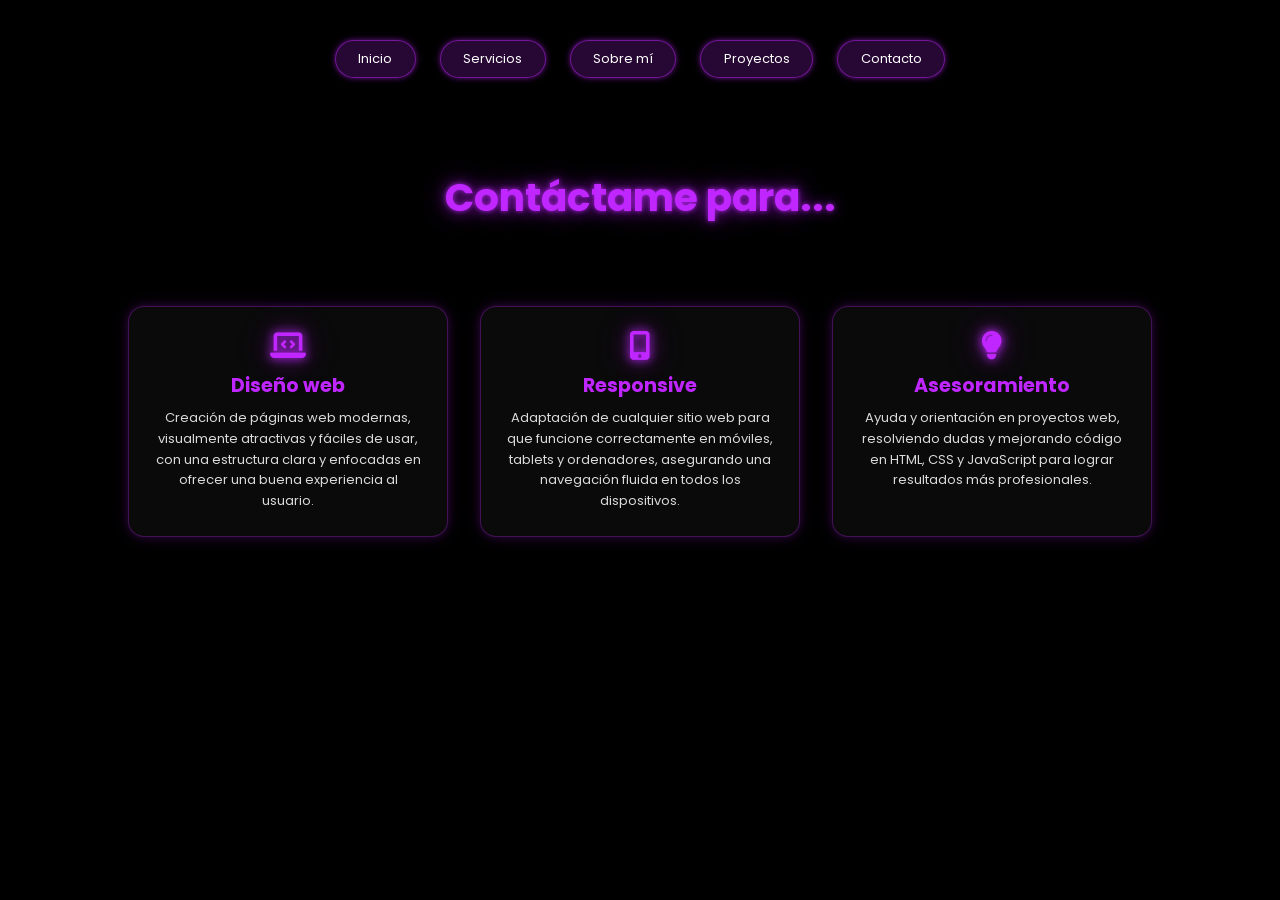
<file: contactame.html>
<!-- SERVICES -->
<!DOCTYPE html>
<html lang="es">
<head>

<meta charset="UTF-8">
<meta name="viewport" content="width=device-width, initial-scale=1.0">

<title>Oriol Buxeda - Web Developer</title>

<link rel="stylesheet" href="css/portfolio.css">

<link href="https://fonts.googleapis.com/css2?family=Poppins:wght@300;400;600;700&display=swap" rel="stylesheet">

<link rel="stylesheet" href="https://cdnjs.cloudflare.com/ajax/libs/font-awesome/6.5.0/css/all.min.css">

</head>

<body>

<!-- NAVBAR -->

<nav class="navbar">
  <div class="container">

    <div class="menu-header">

      <div class="menu-toggle" id="menu-toggle">
        <span></span>
        <span></span>
        <span></span>
      </div>
    </div>

    <div class="nav-links" id="nav-links">
      <a href="portfolio.html">Inicio</a>
      <a href="#contactame">Servicios</a>
      <a href="sobremi.html">Sobre mí</a>
      <a href="proyectos.html">Proyectos</a>
      <a href="contacto.html">Contacto</a>
    </div>

  </div>
</nav>

<section id="contactame" class="section">
  <div class="container">

    <h2 class="gradient-text">Contáctame para...</h2>

    <div class="services">
       

      <div class="service">
        <i class="fa-solid fa-laptop-code"></i>
        
        <h3>Diseño web</h3>
           
        <p>
          Creación de páginas web modernas, visualmente atractivas y fáciles de usar, con una estructura clara y enfocadas en ofrecer una buena experiencia al usuario.
        </p>
      </div>

      <div class="service">
        <i class="fa-solid fa-mobile-screen-button"></i>
        <h3>Responsive</h3>
        
        <p>
          Adaptación de cualquier sitio web para que funcione correctamente en móviles, tablets y ordenadores, asegurando una navegación fluida en todos los dispositivos.
        </p>
      </div>

      <div class="service">
          <i class="fa-solid fa-lightbulb"></i>
        <h3>Asesoramiento</h3>
       
        <p>
          Ayuda y orientación en proyectos web, resolviendo dudas y mejorando código en HTML, CSS y JavaScript para lograr resultados más profesionales.
        </p>
      </div>

    </div>

  </div>
</section>
<!-- JS -->

<script>
const toggle = document.getElementById("menu-toggle");
const nav = document.getElementById("nav-links");

toggle.addEventListener("click", () => {
  nav.classList.toggle("active");
});
</script>

</body>
</html>
</file>
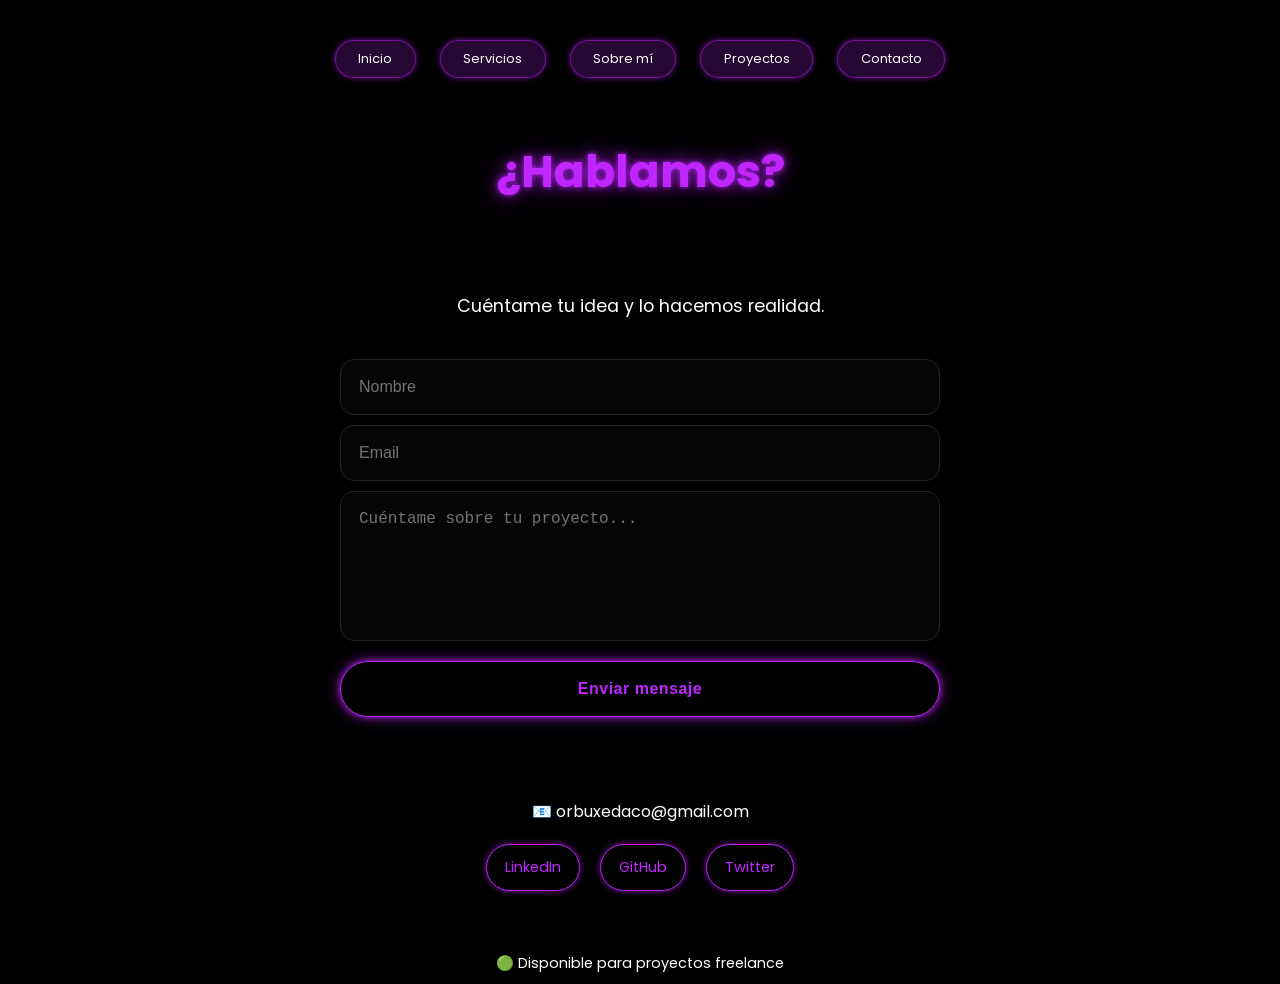
<file: contacto.html>
<!-- CONTACT -->

<!DOCTYPE html>
<html lang="es">
<head>

<meta charset="UTF-8">
<meta name="viewport" content="width=device-width, initial-scale=1.0">

<title>Oriol Buxeda - Web Developer</title>

<link rel="stylesheet" href="css/portfolio.css">

<link href="https://fonts.googleapis.com/css2?family=Poppins:wght@300;400;600;700&display=swap" rel="stylesheet">

<link rel="stylesheet" href="https://cdnjs.cloudflare.com/ajax/libs/font-awesome/6.5.0/css/all.min.css">

</head>

<body>

<!-- NAVBAR -->

<nav class="navbar">
  <div class="container">

    <div class="menu-header">

      <div class="menu-toggle" id="menu-toggle">
        <span></span>
        <span></span>
        <span></span>
      </div>
    </div>

    <div class="nav-links" id="nav-links">
      <a href="portfolio.html">Inicio</a>
      <a href="contactame.html">Servicios</a>
      <a href="sobremi.html">Sobre mí</a>
      <a href="proyectos.html">Proyectos</a>
      <a href="#contacto">Contacto</a>
    </div>

  </div>
</nav>
<section class="contact">
  <div class="contact-container">

    <h2 class="contact-title">¿Hablamos?</h2>
    <p class="contact-subtitle">
      Cuéntame tu idea y lo hacemos realidad.
    </p>

    <form class="contact-form">
      <input type="text" placeholder="Nombre" required>
      <input type="email" placeholder="Email" required>
      <textarea placeholder="Cuéntame sobre tu proyecto..." required></textarea>
      <button type="submit">Enviar mensaje</button>
    </form>

    <div class="contact-info">
      <p>📧 orbuxedaco@gmail.com</p>
      <div class="socials">
        <a href="#">LinkedIn</a>
        <a href="#">GitHub</a>
        <a href="#">Twitter</a>
      </div>
    </div>

    <p class="availability">🟢 Disponible para proyectos freelance</p>

  </div>
</section>
<!-- JS -->

<script>
const toggle = document.getElementById("menu-toggle");
const nav = document.getElementById("nav-links");

toggle.addEventListener("click", () => {
  nav.classList.toggle("active");
});
</script>

</body>
</html>
</file>
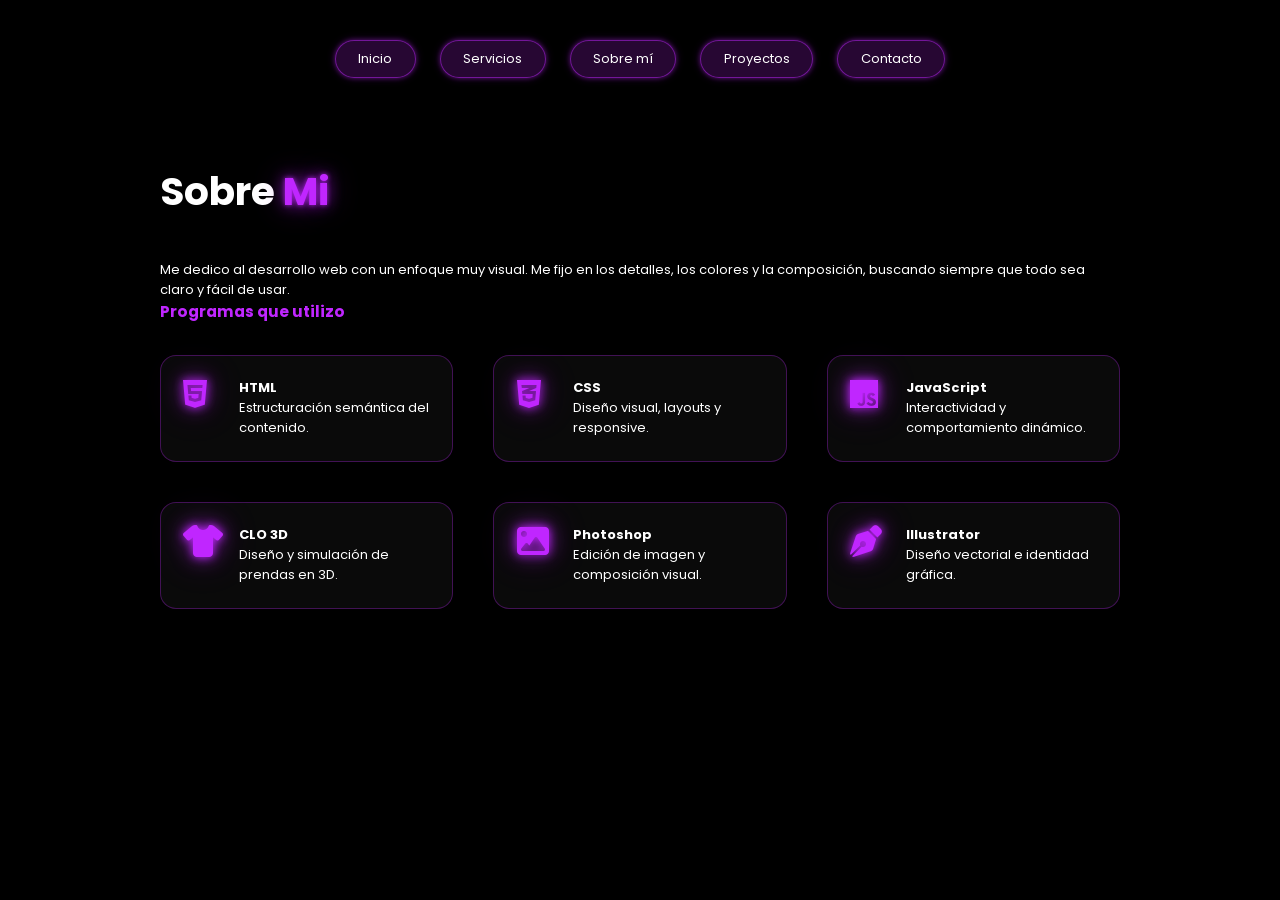
<file: sobremi.html>
<!DOCTYPE html>
<html lang="es">
<head>

<meta charset="UTF-8">
<meta name="viewport" content="width=device-width, initial-scale=1.0">

<title>Oriol Buxeda - Web Developer</title>

<link rel="stylesheet" href="css/portfolio.css">

<link href="https://fonts.googleapis.com/css2?family=Poppins:wght@300;400;600;700&display=swap" rel="stylesheet">

<link rel="stylesheet" href="https://cdnjs.cloudflare.com/ajax/libs/font-awesome/6.5.0/css/all.min.css">


</head>

<body>

<!-- NAVBAR -->

<nav class="navbar">
  <div class="container">

    <div class="menu-header">

      <div class="menu-toggle" id="menu-toggle">
        <span></span>
        <span></span>
        <span></span>
      </div>
    </div>

    <div class="nav-links" id="nav-links">
      <a href="portfolio.html">Inicio</a>
      <a href="contactame.html">Servicios</a>
      <a href="#sobremi">Sobre mí</a>
      <a href="proyectos.html">Proyectos</a>
      <a href="contacto.html">Contacto</a>
    </div>

  </div>
</nav>


<section class="sobremi">

  <div class="sobremi-container">

    <!-- TEXTO -->
    <div class="sobremi-info">
      <h2>Sobre <span class="gradient-text">Mi</span></h2>
      <p>
        Me dedico al desarrollo web con un enfoque muy visual.
        Me fijo en los detalles, los colores y la composición,
        buscando siempre que todo sea claro y fácil de usar.
      </p>
    </div>

     <h3>Programas que utilizo</h3>
    <div class="sobremi-programas">

 

  <div class="programa-card">
    <i class="fab fa-html5"></i>
    <div>
      <h4>HTML</h4>
      <p>Estructuración semántica del contenido.</p>
    </div>
  </div>

  <div class="programa-card">
    <i class="fab fa-css3-alt"></i>
    <div>
      <h4>CSS</h4>
      <p>Diseño visual, layouts y responsive.</p>
    </div>
  </div>

  <div class="programa-card">
    <i class="fab fa-js"></i>
    <div>
      <h4>JavaScript</h4>
      <p>Interactividad y comportamiento dinámico.</p>
    </div>
  </div>

  <div class="programa-card">
    <i class="fas fa-tshirt"></i>
    <div>
      <h4>CLO 3D</h4>
      <p>Diseño y simulación de prendas en 3D.</p>
    </div>
  </div>

  <div class="programa-card">
    <i class="fas fa-image"></i>
    <div>
      <h4>Photoshop</h4>
      <p>Edición de imagen y composición visual.</p>
    </div>
  </div>

  <div class="programa-card">
    <i class="fas fa-pen-nib"></i>
    <div>
      <h4>Illustrator</h4>
      <p>Diseño vectorial e identidad gráfica.</p>
    </div>
  </div>

</div>

    

</section>
<!-- JS -->

<script>
const toggle = document.getElementById("menu-toggle");
const nav = document.getElementById("nav-links");

toggle.addEventListener("click", () => {
  nav.classList.toggle("active");
});
</script>

</body>
</html>




</body>
</file>
<file: css/portfolio.css>
/* RESET */
*{
  margin:0;
  padding:0;
  box-sizing:border-box;
}
h1{
  font-size: 3em;
  padding-bottom: 1em;

}
h2{
  color:#ffffff;
  font-size: 3em;
  padding-bottom: 1em;

}
h3{
  color:#c026ff;
  font-weight:bold;

}
/* BASE */
html{
  font-size:100%;
}

body{
  font-family:'Poppins', sans-serif;
  background:#000;
  color:#fff;
  font-size:clamp(0.8125rem, 1vw, 0.9375rem);
}

/* CONTENEDOR */
.container{
  width:100%;
  max-width:56.25rem;
  margin:0 auto;
  padding:0 1.25rem;
}

/* GLOBAL */
.section{
  padding:4.375rem 0;
  text-align:center;
}

.gradient-text{
  color:#c026ff;
  font-weight:bold;
  text-shadow:
    0 0 0.3125rem rgba(192,38,255,0.8),
    0 0 0.9375rem rgba(192,38,255,0.6),
    0 0 1.875rem rgba(192,38,255,0.4);
}

/* NAVBAR */
.navbar{
  padding:1.25rem 0;
  position:relative;
  z-index:1000; /* 🔥 ARREGLA HOVER */
}

.menu-header{
  display:flex;
  justify-content:space-between;
  align-items:center;
}

.menu-toggle{
  display:flex;
  flex-direction:column;
  gap:0.3125rem;
  cursor:pointer;
}

.menu-toggle span{
  width:1.5625rem;
  height:0.1875rem;
  background:#c026ff;
}

.nav-links{
  display:none;
  flex-direction:column;
  align-items:center;
  gap:0.9375rem;
  margin-top:1.25rem;
  position:relative;
  z-index:1001; /* 🔥 ARREGLA HOVER */
}

.nav-links.active{
  display:flex;
}
.navbar {
  position: relative;
}

.nav-links a{
  font-size:clamp(0.8125rem, 1vw, 0.9375rem);
  color:white;
  text-decoration:none;
  position:relative;
  transition:all 0.3s ease;
}

/* 🔥 HOVER PRO */
.nav-links a:hover{
  color:#c026ff;
  text-shadow:
    0 0 5px #c026ff,
    0 0 10px #c026ff,
    0 0 20px rgba(192,38,255,0.8);
}

/* HERO */
.hero{
  padding-top:clamp(3rem, 8vw, 4.5rem);
  position:relative;
  z-index:1;
}

.hero-top{
  display:flex;
  flex-direction:column;
  align-items:center;
  gap:clamp(1.5rem, 5vw, 2.5rem);
}

.hero-text{
  text-align:center;
}

.hero-image img{
  width:clamp(9rem, 28vw, 11rem);
  display:block;
  margin:0 auto;
}

/* BOTÓN */
.hero-bottom button{
  margin-top:1.25rem;
  padding:0.625rem 1.5rem;

  background:#c026ff;
  color:#fff;

  border:none;
  border-radius:1.875rem;

  font-size:0.875rem;
  font-weight:500;
  letter-spacing:0.03125rem;

  box-shadow:
    0 0 0.2rem #c026ff,
    0 0 0.5rem #c026ff,
    0 0 1rem rgba(192,38,255,0.8);

  cursor:pointer;
  transition:all 0.3s ease;

  display:block;
  margin-left:auto;
  margin-right:auto;
}
button a {
  text-decoration: none; /* ❌ quita subrayado */
  color: white;          /* ✅ texto blanco */
}


/* SOCIAL */
.social-icons{
  display:flex;
  justify-content:center;
  gap:0.9375rem;
  margin-top:0.9375rem;
}

.social-icons a{
  width:2.5rem;
  height:2.5rem;
  display:flex;
  align-items:center;
  justify-content:center;
  border:0.125rem solid #c026ff;
  border-radius:50%;
  color:#c026ff;
  box-shadow:0 0 0.625rem #c026ff;
}
.hero-title{
  display:flex;
  flex-direction:column;
  line-height:1.1; /* 🔥 controla el espacio */
  gap:0.2em; /* 🔥 separación fina entre líneas */
}
/* -------------------SERVICES------------------------------ */
.services{
  display:flex;
  flex-direction:column;
  gap:1.5rem;
  margin-top:2.5rem;
}

/* 🔥 card pro */
.service{
  background:#0a0a0a;
  padding:1.5rem;
  border-radius:1rem;

  border:1px solid rgba(192,38,255,0.3);

  box-shadow:
    0 0 10px rgba(192,38,255,0.2),
    0 0 20px rgba(192,38,255,0.1);

  transition:all 0.3s ease;
  text-align:center;
}

/* 🔥 hover sexy */
.service:hover{
  transform:translateY(-5px) scale(1.02);

  box-shadow:
    0 0 15px rgba(192,38,255,0.8),
    0 0 30px rgba(192,38,255,0.4),
    0 0 60px rgba(192,38,255,0.2);
}

/* titulo */
.service h3{
  font-size:1.2rem;
  margin-bottom:0.5rem;
}

/* texto */
.service p{
  opacity:0.85;
  line-height:1.6;
}
.service i{
  display:none;
}
.service i{
  font-size:1.8rem;
  color:#c026ff;
  margin-bottom:0.7rem;

  display:block;

  text-shadow:
    0 0 10px #c026ff,
    0 0 20px rgba(192,38,255,0.6),
    0 0 40px rgba(192,38,255,0.3);

  transition:0.3s ease;
}

/* 🔥 hover conjunto */
.service:hover i{
  transform:scale(1.2) rotate(5deg);

  text-shadow:
    0 0 15px #c026ff,
    0 0 30px rgba(192,38,255,0.8),
    0 0 60px rgba(192,38,255,0.4);
}

/*----------------------------------------- SOBRE MI------------------------- */

/* CONTENEDOR PROGRAMAS */

.sobremi-programas{
  display:flex;
  flex-direction:column;
  gap:1.5rem; /* 🔥 espacio EXACTO entre cards */
  margin-top:2rem;
}

/* CARD */

.programa-card{
  display:flex;
  align-items:flex-start;
  gap:1rem;

  background:#0a0a0a;
  padding:1.2rem;
  border-radius:1rem;

  border:1px solid rgba(192,38,255,0.3);

  transition:0.3s ease;
}
/* ICONO */

.programa-card i{
  font-size:2rem;
  color:#c026ff;
  min-width:2.5rem;

  text-shadow:
    0 0 10px #c026ff,
    0 0 20px rgba(192,38,255,0.6),
    0 0 40px rgba(192,38,255,0.3);

  transition:0.3s ease;
}

/* HOVER ICONO */

.programa-card:hover i{
  transform:scale(1.2);

  text-shadow:
    0 0 15px #c026ff,
    0 0 30px rgba(192,38,255,0.8),
    0 0 60px rgba(192,38,255,0.4);
}
.sobremi{
  padding:4rem 1.25rem; /* 🔥 esto crea espacio lateral */
}
.sobremi-container{
  width:100%;
  max-width:700px; /* 🔥 controla el ancho */
  margin:0 auto;   /* 🔥 centra horizontalmente */
  padding:0 1.25rem; /* 🔥 aire lateral en móvil */
}

/* CARDS */


/* ====================CONTACTO====================== */

/* SECTION */

.contact {
  padding: 15px 10px;
  background: #000;
  color: #ffffff;
}

/* CONTAINER */

.contact-container {
  max-width: 500px;
  margin: 0 auto;
  text-align: center;
}

/* TITULO */

.contact-title {
  font-size: 2.3rem;
  font-weight: 700;
  margin-bottom: 10px;

  color: #c026ff;

  text-shadow:
    0 0 0.3rem rgba(192, 38, 255, 0.8),
    0 0 0.9rem rgba(192, 38, 255, 0.6),
    0 0 1.8rem rgba(192, 38, 255, 0.4);
}

.contact-subtitle {
  color: #ffffff;
  margin-bottom: 10px;
}

/* FORM */

.contact-form {
  display: flex;
  flex-direction: column;
  gap: 16px;
}

/* INPUTS */

.contact-form input,
.contact-form textarea {
  padding: 16px;
  border-radius: 14px;

  border: 1px solid #222;
  background: #050505;
  color: #fff;

  font-size: 0.95rem;

  transition: all 0.25s ease;
}

/* FOCUS NEÓN (MISMO ESTILO QUE TU TEXTO) */

.contact-form input:focus,
.contact-form textarea:focus {
  border-color: #c026ff;

  box-shadow:
    0 0 0 1px rgba(192, 38, 255, 0.9),
    0 0 0.5rem rgba(192, 38, 255, 0.7),
    0 0 1.2rem rgba(192, 38, 255, 0.5),
    inset 0 0 0.6rem rgba(192, 38, 255, 0.25);
}

.contact-form textarea {
  min-height: 130px;
  resize: none;
}

/* BOTÓN */

.contact-form button {
  margin-top: 10px;
  padding: 16px;

  border-radius: 999px;
  border: 1px solid #c026ff;

  background: transparent;
  color: #c026ff;

  font-weight: 600;
  letter-spacing: 0.5px;

  cursor: pointer;
  transition: all 0.3s ease;

  box-shadow:
    0 0 0.4rem rgba(192, 38, 255, 0.8),
    0 0 1rem rgba(192, 38, 255, 0.5);
}

/* HOVER */

.contact-form button:hover {
  background: #c026ff;
  color: #fff;

  box-shadow:
    0 0 0.6rem rgba(192, 38, 255, 0.9),
    0 0 1.5rem rgba(192, 38, 255, 0.7),
    0 0 3rem rgba(192, 38, 255, 0.5);
}

/* INFO */

.contact-info {
  margin-top: 40px;
  color: #ffffff;
  font-size: 0.95rem;
}

/* SOCIALS */

.socials {
  margin-top: 20px;
  display: flex;
  justify-content: center;
  gap: 16px;
}

.socials a {
  padding: 10px 14px;
  border-radius: 999px;

  border: 1px solid #c026ff;
  color: #c026ff;

  text-decoration: none;
  font-size: 0.85rem;

  box-shadow:
    0 0 0.4rem rgba(192, 38, 255, 0.6);

  transition: all 0.3s ease;
}

.socials a:hover {
  background: #c026ff;
  color: #fff;

  box-shadow:
    0 0 0.6rem rgba(192, 38, 255, 0.9),
    0 0 1.5rem rgba(192, 38, 255, 0.7),
    0 0 2.5rem rgba(192, 38, 255, 0.5);
}

/* DISPONIBILIDAD */

.availability {
  margin-top: 25px;
  font-size: 0.85rem;
  color: #ffffff;
}

.proyecto-card {
  background: #111;
  padding: 20px;
  border-radius: 12px;
  margin-top: 30px;
  color: white;
}

.proyecto-card h3 {
  margin-bottom: 10px;
}

.proyecto-card p {
  margin-bottom: 15px;
  color: #ccc;
}

.proyecto-card video {
  border-radius: 10px;
  margin-bottom: 15px;
}

.proyecto-links a {
  margin-right: 15px;
  color: #00ffd5;
  text-decoration: none;
  font-weight: 600;
}

.proyecto-links a:hover {
  text-decoration: underline;
}

.proyecto-card {
  background: #111;
  padding: 30px;
  border-radius: 18px;
  color: white;
  transition: transform 0.3s ease, box-shadow 0.3s ease;
}

.proyecto-card:hover {
  transform: translateY(-6px);
  box-shadow: 0 10px 30px rgba(0,0,0,0.4);
}
.proyecto-card video {
  width: 100%;
  max-height: 500px; /* evita que sea gigante */
  object-fit: cover;
  border-radius: 12px;
  margin: 20px 0;
}
/* proyectos mobilf */
.videos-container {
  display: flex;
  flex-direction: column; /* 🔥 mobile first */
  gap: 30px;
  margin: 60px auto;
  max-width: 1000px;
  padding: 0 20px;
}

.video-block {
  width: 100%;
  text-align: center;
}

.video-noir {
  width: 100%;
  border-radius: 12px;
}
.video-block p {
  margin-bottom: 10px;
  font-size: 0.9rem;
  color: #aaa;
}
.video-noir {
  box-shadow: 0 10px 30px rgba(0,0,0,0.4);
}
/* BLOQUE PROYECTO */
.proyecto-noir {
  margin-top: 80px;
  text-align: center;
}

/* TÍTULO PRINCIPAL */
.titulo-proyecto {
  font-size: clamp(1.5rem, 3vw, 2.5rem);
  font-weight: 600;
  letter-spacing: 2px;

  margin-bottom: 40px;
  margin-top: 60px;

  color: #c026ff;

  text-transform: uppercase;

  text-shadow:
    0 0 5px #c026ff,
    0 0 10px rgba(192,38,255,0.8),
    0 0 20px rgba(192,38,255,0.6);
}


/* TEXTOS DE CADA VIDEO */
.video-block p {
  margin-bottom: 15px; /* 🔥 separa del video */
  color: #aaa;
  font-size: 0.9rem;
}

/* MINIGALERIA BETWEEN */
.galeria-mini {
  display: grid;
  grid-template-columns: 1fr 1fr;
  gap: 15px;
  margin: 40px 20px;
  color: #aaa;
}

.galeria-mini .item {
  text-align: center;
}

.galeria-mini img {
  width: 100%;
  border-radius: 10px;
}

.galeria-mini p {
  margin-top: 8px;
  font-size: 14px;
}

.galeria-mini p{

  margin-bottom: 10px;
}

@media (min-width: 768px){

  /* ================= NAVBAR ================= */

  .menu-toggle{
    display:none;
  }
  /* 🔥 animación menú */
.nav-links a{
  opacity:0;
  animation:slideInRight 0.6s ease forwards;
}
.nav-links a:nth-child(1){ animation-delay:0.1s; }
.nav-links a:nth-child(2){ animation-delay:0.2s; }
.nav-links a:nth-child(3){ animation-delay:0.3s; }
.nav-links a:nth-child(4){ animation-delay:0.4s; }
.nav-links a:nth-child(5){ animation-delay:0.5s; }

  .nav-links{
    display:flex !important;
    flex-direction:row;
    justify-content:center;
    align-items:center;
    gap:1.5rem;
    width:100%;
    margin-top:1rem;
  }

  /* 🔥 PILLS NAV */
  .nav-links a{
    padding:0.4rem 1rem;
    border-radius:999px;

    background:rgba(192,38,255,0.2);
    border:1px solid rgba(192,38,255,0.5);

    color:#fff;

    box-shadow:
      0 0 5px rgba(192,38,255,0.4),
      0 0 10px rgba(192,38,255,0.2);

    transition:all 0.3s ease;
  }

  .nav-links a:hover{
    background:#c026ff;

    box-shadow:
      0 0 10px #c026ff,
      0 0 20px rgba(192,38,255,0.8);
  }

  /* ================= HERO ================= */

  .hero-top{
    display:flex;
    flex-direction:row;
    justify-content:center;
    align-items:center;
    gap:0.5rem; /* 🔥 control real */
  }

  .hero-text{
    max-width:22rem; /* 🔥 bloque compacto */
    text-align:left;
  }

  .hero-image{
    display:flex;
    align-items:center;
  }

  .hero-image img{
    width:100%;
    max-width:9rem; /* 🔥 más pequeña y elegante */

    border-radius:1rem;

    
  }

  /* ================= HERO BOTTOM ================= */

  .hero-bottom{
    display:flex;
    flex-direction:column;
    align-items:center;
    text-align:center;
    gap:1rem;
    margin-top:2rem;
  }

  .social-icons{
    justify-content:center;
  }
/* ... animation ... */

  .hero-image img{
    width:100%;
    max-width:9rem;
    border-radius:1rem;
  }

  /* 🔥 AQUI AÑADES ESTO */
  .hero-text{
    animation:slideInLeft 1s ease forwards;
  }

  .hero-image{
    animation:slideInLeft 1s ease forwards;
    animation-delay:0.2s;
  }

  /*animacion iconitos*/
  .social-icons a{
  animation:float 3s ease-in-out infinite;
}
.social-icons a:hover{
  transform:translateY(-4px) scale(1.1);

  box-shadow:
    0 0 10px #c026ff,
    0 0 20px rgba(192,38,255,0.8);

  color:#fff;
  background:#c026ff;
}
.social-icons a:nth-child(1){ animation-delay:0s; }
.social-icons a:nth-child(2){ animation-delay:0.3s; }
.social-icons a:nth-child(3){ animation-delay:0.6s; }
.social-icons a:nth-child(4){ animation-delay:0.9s; }

/* ================= SERVICES ================= */

  .services{
    display:flex;
    flex-direction:row;
    justify-content:center;
    gap:1.5rem; /* 🔥 espacio entre cards */
    margin-top:2rem;
  }

  .service{
    flex:1;
    max-width:18rem; /* 🔥 evita que se estiren demasiado */
  }
  .service{
  opacity:0;
  animation:dropIn 0.8s ease forwards;
}
.service i{
  opacity:0;
  animation:slideFromRight 0.6s ease forwards;
}

/* delays */
.service:nth-child(1) i{ animation-delay:0.5s; }
.service:nth-child(2) i{ animation-delay:0.7s; }
.service:nth-child(3) i{ animation-delay:0.9s; }

/* delay progresivo */
.service:nth-child(1){ animation-delay:0.2s; }
.service:nth-child(2){ animation-delay:0.4s; }
.service:nth-child(3){ animation-delay:0.6s; }

  /* ================= SOBREMI =============== */

 .sobremi-programas{
    flex-direction:row;
    flex-wrap:wrap;
    justify-content:center;
    gap:2rem; /* 🔥 como en la imagen */
  }

  .programa-card{
    flex:1;
    min-width:260px;
    max-width:320px;
  }
  .programa-card{
  opacity:0;
  animation:slideInLeftFast 0.5s ease forwards;
}
/* 1º (abajo derecha en tu caso visual) */
.programa-card:nth-child(1){
  animation-delay:0.2s;
}

/* 2º */
.programa-card:nth-child(2){
  animation-delay:0.4s;
}

/* 3º */
.programa-card:nth-child(3){
  animation-delay:0.6s;
}

/* 4º */
.programa-card:nth-child(4){
  animation-delay:0.8s;
}

/* 5º */
.programa-card:nth-child(5){
  animation-delay:1s;
}

/* 6º */
.programa-card:nth-child(6){
  animation-delay:1.2s;
}


  /* ================= CONTACT ================= */
  
.contact {
    padding: 10px 5px;
  }

  .contact-container {
    max-width: 600px;
    margin: 0 auto;
    text-align: center;
  }

  /* TITULO */

  .contact-title {
    font-size: 2.8rem;
  }

  .contact-subtitle {
    font-size: 1.1rem;
    margin-bottom: 5px;
    line-height: 1.7;
  }

  /* FORM */

  .contact-form {
    gap: 10px;
  }

  .contact-form input,
  .contact-form textarea {
    padding: 18px;
    font-size: 1rem;
  }

  .contact-form textarea {
    min-height: 150px;
  }

  /* BOTÓN */

  .contact-form button {
    padding: 18px;
    font-size: 1rem;
  }

  /* INFO */

  .contact-info {
    margin-top: 50px;
    font-size: 1rem;
  }

  /* SOCIALS */

  .socials {
    gap: 20px;
  }

  .socials a {
    padding: 12px 18px;
    font-size: 0.9rem;
  }

  /* DISPONIBILIDAD */

  .availability {
    margin-top: 30px;
    font-size: 0.9rem;
  }
  /* PROYECTOS VIDEOS */
  

  .videos-container {
    flex-direction: row;
    justify-content: center;
    align-items: flex-start;
    gap: 40px;
  }

  .video-block {
    width: 45%;
  }
   .galeria-mini {
    grid-template-columns: repeat(5, 1fr);
  }

}




@media (min-width: 1200px){

  /* CONTENEDOR MÁS ANCHO */
  .container{
    max-width:75rem; /* antes 56.25rem */
  }

  

  /* ================= NAVBAR ================= */

  .nav-links{
    gap:2rem;
  }

  .nav-links a{
    font-size:1rem;
    padding:0.5rem 1.4rem;
  }

  /* ================= BOTÓN ================= */

  .hero-bottom button{
    font-size:1rem;
    padding:0.8rem 2rem;
  }

  /* ================= SOCIAL ================= */

  .social-icons a{
    width:3rem;
    height:3rem;
    font-size:1.1rem;
  }

  /* ================= SECCIONES ================= */

  .services{
    gap:2rem;
  }

  .service{
    max-width:20rem;
    padding:1.5rem;
  }

  /*================== SOBREMI ========================*/
  .sobremi-container{
    max-width:1000px; /* 🔥 más ancho */
  }

  .sobremi-programas{
    gap:2.5rem; /* 🔥 más aire entre cards */
  }

  .programa-card{
    max-width:350px; /* 🔥 crecen un poco */
    padding:1.4rem;
  }
 
  .galeria-mini {
    grid-template-columns: repeat(5, 1fr);
  }
}













/*ANIMACIONES */
@keyframes slideInLeft{
  from{
    opacity:0;
    transform:translateX(-60px);
  }
  to{
    opacity:1;
    transform:translateX(0);
  }
}
@keyframes slideInRight{
  from{
    opacity:0;
    transform:translateX(60px);
  }
  to{
    opacity:1;
    transform:translateX(0);
  }
}
@keyframes float{
  0%{ transform:translateY(0); }
  50%{ transform:translateY(-6px); }
  100%{ transform:translateY(0); }
}/* =========================================================
   ======================= RESET ============================
   ========================================================= */

*{
  margin:0;
  padding:0;
  box-sizing:border-box;
}

/* =========================================================
   ======================== BASE ============================
   ========================================================= */

html{
  font-size:100%;
}

body{
  font-family:'Poppins', sans-serif;
  background:#000;
  color:#fff;
  font-size:clamp(0.8125rem, 1vw, 0.9375rem);
}

h2{
  font-size: 3em;
  padding-bottom: 1em;
}

h3{
  color:#c026ff;
  font-weight:bold;
}

/* =========================================================
   ===================== CONTENEDOR =========================
   ========================================================= */

.container{
  width:100%;
  max-width:56.25rem;
  margin:0 auto;
  padding:0 1.25rem;
}

/* =========================================================
   ======================= GLOBAL ===========================
   ========================================================= */

.section{
  padding:4.375rem 0;
  text-align:center;
}

.gradient-text{
  color:#c026ff;
  font-weight:bold;
  text-shadow:
    0 0 0.3125rem rgba(192,38,255,0.8),
    0 0 0.9375rem rgba(192,38,255,0.6),
    0 0 1.875rem rgba(192,38,255,0.4);
}

/* =========================================================
   ======================= NAVBAR ===========================
   ========================================================= */

.navbar{
  padding:1.25rem 0;
  position:relative;
  z-index:1000;
}

.menu-header{
  display:flex;
  justify-content:space-between;
  align-items:center;
}

.menu-toggle{
  display:flex;
  flex-direction:column;
  gap:0.3125rem;
  cursor:pointer;
}

.menu-toggle span{
  width:1.5625rem;
  height:0.1875rem;
  background:#c026ff;
}

.nav-links{
  display:none;
  flex-direction:column;
  align-items:center;
  gap:0.9375rem;
  margin-top:1.25rem;
  position:relative;
  z-index:1001;
}

.nav-links.active{
  display:flex;
}

.nav-links a{
  font-size:clamp(0.8125rem, 1vw, 0.9375rem);
  color:white;
  text-decoration:none;
  position:relative;
  transition:all 0.3s ease;
}

.nav-links a:hover{
  color:#c026ff;
  text-shadow:
    0 0 5px #c026ff,
    0 0 10px #c026ff,
    0 0 20px rgba(192,38,255,0.8);
}

/* =========================================================
   ========================= HERO ===========================
   ===================== (PÁGINA 1) =========================
   ========================================================= */

.hero{
  padding-top:clamp(3rem, 8vw, 4.5rem);
  position:relative;
  z-index:1;
}

.hero-top{
  display:flex;
  flex-direction:column;
  align-items:center;
  gap:clamp(1.5rem, 5vw, 2.5rem);
}

.hero-text{
  text-align:center;
}

.hero-image img{
  width:clamp(9rem, 28vw, 11rem);
  display:block;
  margin:0 auto;
}

/* BOTÓN */

.hero-bottom button{
  margin-top:1.25rem;
  padding:0.625rem 1.5rem;

  background:#c026ff;
  color:#fff;

  border:none;
  border-radius:1.875rem;

  font-size:0.875rem;
  font-weight:500;
  letter-spacing:0.03125rem;

  box-shadow:
    0 0 0.2rem #c026ff,
    0 0 0.5rem #c026ff,
    0 0 1rem rgba(192,38,255,0.8);

  cursor:pointer;
  transition:all 0.3s ease;

  display:block;
  margin-left:auto;
  margin-right:auto;
}

/* SOCIAL */

.social-icons{
  display:flex;
  justify-content:center;
  gap:0.9375rem;
  margin-top:0.9375rem;
}

.social-icons a{
  width:2.5rem;
  height:2.5rem;
  display:flex;
  align-items:center;
  justify-content:center;
  border:0.125rem solid #c026ff;
  border-radius:50%;
  color:#c026ff;
  box-shadow:0 0 0.625rem #c026ff;
}

/* =========================================================
   ======================= SERVICES =========================
   ===================== (PÁGINA 2) =========================
   ========================================================= */

.services{
  display:flex;
  flex-direction:column;
  gap:1.5rem;
  margin-top:2.5rem;
}

.service{
  background:#0a0a0a;
  padding:1.5rem;
  border-radius:1rem;

  border:1px solid rgba(192,38,255,0.3);

  box-shadow:
    0 0 10px rgba(192,38,255,0.2),
    0 0 20px rgba(192,38,255,0.1);

  transition:all 0.3s ease;
  text-align:center;
}

.service:hover{
  transform:translateY(-5px) scale(1.02);

  box-shadow:
    0 0 15px rgba(192,38,255,0.8),
    0 0 30px rgba(192,38,255,0.4),
    0 0 60px rgba(192,38,255,0.2);
}

.service h3{
  font-size:1.2rem;
  margin-bottom:0.5rem;
}

.service p{
  opacity:0.85;
  line-height:1.6;
}

/* ICONOS SERVICES */

.service i{
  font-size:1.8rem;
  color:#c026ff;
  margin-bottom:0.7rem;
  display:block;

  text-shadow:
    0 0 10px #c026ff,
    0 0 20px rgba(192,38,255,0.6),
    0 0 40px rgba(192,38,255,0.3);

  transition:0.3s ease;
}

.service:hover i{
  transform:scale(1.2) rotate(5deg);

  text-shadow:
    0 0 15px #c026ff,
    0 0 30px rgba(192,38,255,0.8),
    0 0 60px rgba(192,38,255,0.4);
}

/* =========================================================
   ======================== ABOUT ===========================
   ===================== (PÁGINA 3) =========================
   ========================================================= */

.about-content{
  background:#0a0a0a;
  padding:1.25rem;
  border-radius:0.75rem;
  margin-top:1.25rem;
}

.about-cards{
  display:flex;
  flex-direction:column;
  gap:1.25rem;
  margin-top:1.25rem;
}

/* =========================================================
   ======================== SKILLS ==========================
   ========================================================= */

.skills{
  display:flex;
  justify-content:center;
  gap:2rem;
  margin-top:3rem;
  flex-wrap:wrap;
}

.skill{
  display:flex;
  flex-direction:column;
  align-items:center;
  gap:0.5rem;
  padding:0.8rem 1rem;
  border-radius:0.8rem;
  transition:0.3s ease;
}

.skill span{
  font-size:0.75rem;
  letter-spacing:1px;
  opacity:0.8;
}

.skill i{
  font-size:3rem;
  color:#c026ff;

  text-shadow:
    0 0 10px #c026ff,
    0 0 20px rgba(192,38,255,0.6),
    0 0 40px rgba(192,38,255,0.3);

  transition:0.3s ease;
}

.skill:hover{
  transform:translateY(-5px) scale(1.05);

  box-shadow:
    0 0 15px rgba(192,38,255,0.8),
    0 0 30px rgba(192,38,255,0.4);
}

.skill:hover i{
  transform:scale(1.2);
}

/* =========================================================
   ======================= CONTACT ==========================
   ========================================================= */

.contact-container{
  display:flex;
  flex-direction:column;
  gap:1.25rem;
  margin-top:1.875rem;
}


.contact-card{
  background:#0a0a0a;
  padding:1.25rem;
  border-radius:0.75rem;

  box-shadow:
    0 0 0.375rem rgba(192,38,255,0.8),
    0 0 0.75rem rgba(192,38,255,0.6),
    0 0 1.125rem rgba(192,38,255,0.4);

  border:0.0625rem solid rgba(192,38,255,0.4);
  transition:0.25s ease;
}

.about-card:hover,
.contact-card:hover{
  transform:translateY(-0.1875rem);

  box-shadow:
    0 0 0.5rem rgba(192,38,255,1),
    0 0 1rem rgba(192,38,255,0.7),
    0 0 1.5rem rgba(192,38,255,0.5);
}

/* =========================================================
   ======================= MEDIA ============================
   ========================================================= */

@media (min-width: 768px){

  .menu-toggle{ display:none; }

  .nav-links{
    display:flex !important;
    flex-direction:row;
    justify-content:center;
    gap:1.5rem;
  }

  .hero-top{
    flex-direction:row;
    justify-content:center;
    gap:0.5rem;
  }

  .hero-text{
    max-width:22rem;
    text-align:left;
  }

  .hero-image img{
    max-width:9rem;
    border-radius:1rem;
  }

  .services{
    flex-direction:row;
    justify-content:center;
  }

  
}

@media (min-width: 1200px){

  .container{ max-width:75rem; }

  .hero-text{ max-width:30rem; }

  .hero-image img{ max-width:14rem; }

  .services,
  .about-cards,
  .contact-container{
    gap:2rem;
  }
}

/* =========================================================
   ===================== ANIMACIONES ========================
   ========================================================= */

@keyframes slideInLeft{
  from{ opacity:0; transform:translateX(-60px); }
  to{ opacity:1; transform:translateX(0); }
}

@keyframes slideInRight{
  from{ opacity:0; transform:translateX(60px); }
  to{ opacity:1; transform:translateX(0); }
}

@keyframes float{
  0%{ transform:translateY(0); }
  50%{ transform:translateY(-6px); }
  100%{ transform:translateY(0); }
}
@keyframes dropIn{
  from{
    opacity:0;
    transform:translateY(-80px);
  }
  to{
    opacity:1;
    transform:translateY(0);
  }
  
}
@keyframes slideFromRight{
  from{
    opacity:0;
    transform:translateX(60px);
  }
  to{
    opacity:1;
    transform:translateX(0);
  }
}
@keyframes slideInLeftFast{
  from{
    opacity:0;
    transform:translateX(-60px);
  }
  to{
    opacity:1;
    transform:translateX(0);
  }
}
</file>
